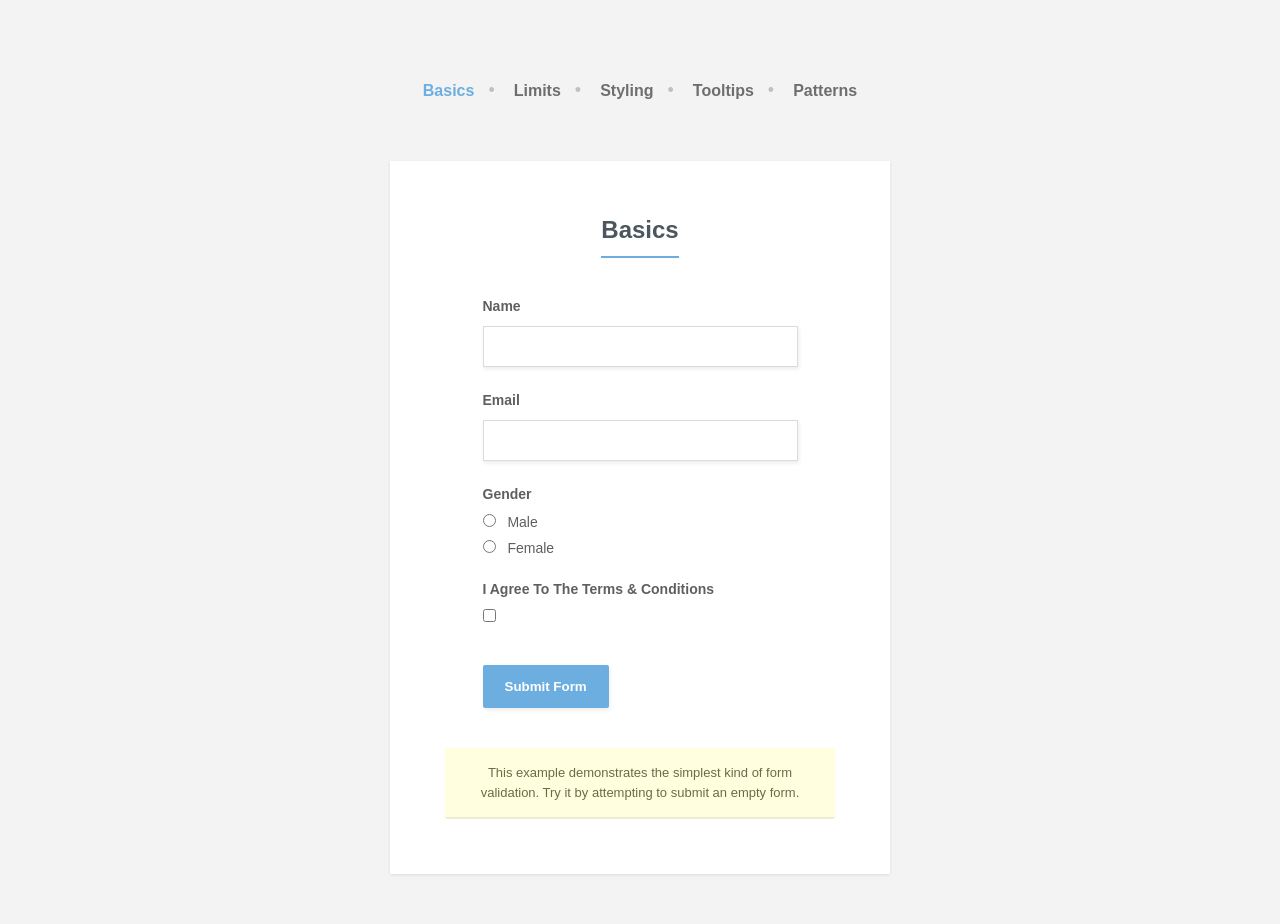
<file: webdemo/index.html>
<!DOCTYPE html>
<html>

<head>

	<meta charset="utf-8">
	<meta http-equiv="X-UA-Compatible" content="IE=edge">
	<meta name="viewport" content="width=device-width, initial-scale=1">

	<title>Easy form validation with HTML5</title>

	<!--<link rel="stylesheet" type="text/css" href="styles.css">-->
	<style type="text/css">
		
		*{
			padding: 0;
			margin: 0;
		}

		html{
			background-color: #f3f3f3;
			font: normal 16px sans-serif;
			color:#555;
		}

		nav{
			max-width: 800px;
			margin: 80px auto 60px;
			text-align: center;
			font-size: 18px;
			color: #c0c0c0;
		}

		nav a{
			display: inline-block;
			margin: 0px 14px;
			text-decoration: none;
			color: #6e6e6e;
			font-weight: bold;
			font-size: 16px;
		}

		nav a.active{
			color: #6CAEE0;
		}

		form{
			box-sizing: border-box;
			width: 100%;
			max-width: 500px;
			margin: 50px auto;
			padding: 55px;

			background-color:  #ffffff;
			box-shadow: 0 1px 3px 0 rgba(0, 0, 0, 0.1);

			font: normal 14px sans-serif;
			text-align: center;
		}

		form .form-row{
			text-align: left;
			max-width: 315px;
			margin: 25px auto 0;
		}

		form .form-title-row{
			margin: 0 auto 40px;
		}

		form h1{
			display: inline-block;
			box-sizing: border-box;
			color: #4C565E;
			font-size: 24px;
			padding: 0 0 12px 0;
			margin: 0;
			border-bottom: 2px solid #6CAEE0;
		}

		form .form-row > label span{
			display: block;
			box-sizing: border-box;
			color:  #5f5f5f;
			padding: 0 0 12px;
			font-weight: bold;
		}

		form input{
			color:  #5f5f5f;
			box-sizing: border-box;
			box-shadow: 1px 2px 4px 0 rgba(0, 0, 0, 0.08);
			padding: 12px 18px;
			border: 1px solid #dbdbdb;
		}

		form input[type=text],
		form input[type=email],
		form input[type=password],
		form textarea{
			max-width: 400px;
			width: 100%;
		}

		form input[type=number]{
			max-width: 100px;
		}

		form input[type=radio],
		form input[type=checkbox]{
			box-shadow: none;
			width: auto;
		}

		form textarea{
			color:  #5f5f5f;
			box-sizing: border-box;
			box-shadow: 1px 2px 4px 0 rgba(0, 0, 0, 0.08);
			padding: 12px 18px;
			border: 1px solid #dbdbdb;
			resize: none;
			min-height: 80px;
		}

		form select{
			background-color: #ffffff;
			color:  #5f5f5f;
			box-sizing: border-box;
			width: 240px;
			box-shadow: 1px 2px 4px 0 rgba(0, 0, 0, 0.08);
			padding: 12px 18px;
			border: 1px solid #dbdbdb;
		}

		form .form-radio-buttons > div{
			margin-bottom: 10px;
		}

		form .form-radio-buttons label span{
			margin-left: 8px;
			color:  #5f5f5f;
		}

		form .form-radio-buttons input{
			width: auto;
		}

		form button{
			border-radius: 2px;
			background-color:  #6caee0;
			color: #ffffff;
			font-weight: bold;
			box-shadow: 1px 2px 4px 0 rgba(0, 0, 0, 0.08);
			padding: 14px 22px;
			border: 0;
			margin-top: 15px;
		}

		p.explanation{
			padding: 15px 20px;
			line-height: 1.5;
			background-color: #FFFFE0;
			font-size: 13px;
			text-align: center;
			margin-top: 40px;
			color: #6B6B48;
			border-radius: 3px;
			border-bottom: 2px solid #ECECD0;
		}

		/*	Making the form responsive. Remove this media query
			if you don't need the form to work on mobile devices. */

		@media (max-width: 600px) {

			form{
				padding: 30px;
			}

		}

	</style>

</head>

<body>

	<nav>
		<a class="active" href="index.html">Basics</a>•
		<a href="limits.html">Limits</a>•
		<a href="styling.html">Styling</a>•
		<a href="tooltips.html">Tooltips</a>•
		<a href="patterns.html">Patterns</a>
	</nav>

	<form action="">

		<div class="form-title-row">
			<h1>Basics</h1>
		</div>

		<div class="form-row">
			<label>
				<span>Name</span>
				<input type="text" name="name" required>
			</label>
		</div>

		<div class="form-row">
			<label>
				<span>Email</span>
				<input type="email" name="email" required>
			</label>
		</div>

		<div class="form-row">
			<label><span>Gender</span></label>
			<div class="form-radio-buttons">

				<div>
					<label>
						<input type="radio" name="gender" required>
						<span>Male</span>
					</label>
				</div>

				<div>
					<label>
						<input type="radio" name="gender">
						<span>Female</span>
					</label>
				</div>

			</div>
		</div>

		<div class="form-row">
			<label>
				<span>I Agree To The Terms &amp; Conditions</span>
				<input type="checkbox" name="terms" required>
			</label>
		</div>

		<div class="form-row">
			<button type="submit">Submit Form</button>
		</div>

		<p class="explanation">This example demonstrates the simplest kind of form validation. Try it by attempting to submit an empty form.</p>

	</form>

</body>

</html>
</file>
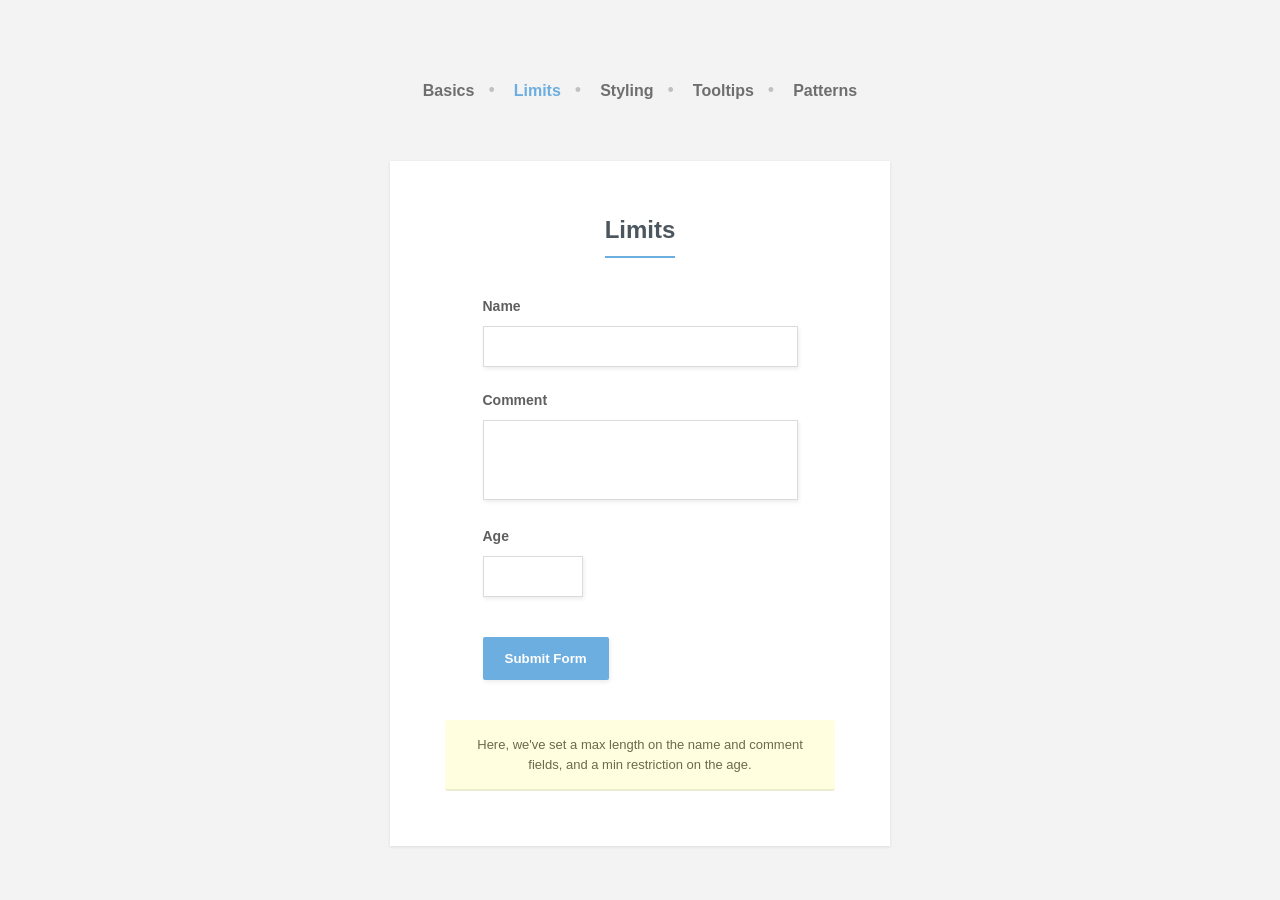
<file: webdemo/limits.html>
<!DOCTYPE html>
<html>

<head>

	<meta charset="utf-8">
	<meta http-equiv="X-UA-Compatible" content="IE=edge">
	<meta name="viewport" content="width=device-width, initial-scale=1">

	<title>Easy form validation with HTML5</title>

	<!--<link rel="stylesheet" type="text/css" href="styles.css">-->
	<style type="text/css">
		
		*{
			padding: 0;
			margin: 0;
		}

		html{
			background-color: #f3f3f3;
			font: normal 16px sans-serif;
			color:#555;
		}

		nav{
			max-width: 800px;
			margin: 80px auto 60px;
			text-align: center;
			font-size: 18px;
			color: #c0c0c0;
		}

		nav a{
			display: inline-block;
			margin: 0px 14px;
			text-decoration: none;
			color: #6e6e6e;
			font-weight: bold;
			font-size: 16px;
		}

		nav a.active{
			color: #6CAEE0;
		}

		form{
			box-sizing: border-box;
			width: 100%;
			max-width: 500px;
			margin: 50px auto;
			padding: 55px;

			background-color:  #ffffff;
			box-shadow: 0 1px 3px 0 rgba(0, 0, 0, 0.1);

			font: normal 14px sans-serif;
			text-align: center;
		}

		form .form-row{
			text-align: left;
			max-width: 315px;
			margin: 25px auto 0;
		}

		form .form-title-row{
			margin: 0 auto 40px;
		}

		form h1{
			display: inline-block;
			box-sizing: border-box;
			color: #4C565E;
			font-size: 24px;
			padding: 0 0 12px 0;
			margin: 0;
			border-bottom: 2px solid #6CAEE0;
		}

		form .form-row > label span{
			display: block;
			box-sizing: border-box;
			color:  #5f5f5f;
			padding: 0 0 12px;
			font-weight: bold;
		}

		form input{
			color:  #5f5f5f;
			box-sizing: border-box;
			box-shadow: 1px 2px 4px 0 rgba(0, 0, 0, 0.08);
			padding: 12px 18px;
			border: 1px solid #dbdbdb;
		}

		form input[type=text],
		form input[type=email],
		form input[type=password],
		form textarea{
			max-width: 400px;
			width: 100%;
		}

		form input[type=number]{
			max-width: 100px;
		}

		form input[type=radio],
		form input[type=checkbox]{
			box-shadow: none;
			width: auto;
		}

		form textarea{
			color:  #5f5f5f;
			box-sizing: border-box;
			box-shadow: 1px 2px 4px 0 rgba(0, 0, 0, 0.08);
			padding: 12px 18px;
			border: 1px solid #dbdbdb;
			resize: none;
			min-height: 80px;
		}

		form select{
			background-color: #ffffff;
			color:  #5f5f5f;
			box-sizing: border-box;
			width: 240px;
			box-shadow: 1px 2px 4px 0 rgba(0, 0, 0, 0.08);
			padding: 12px 18px;
			border: 1px solid #dbdbdb;
		}

		form .form-radio-buttons > div{
			margin-bottom: 10px;
		}

		form .form-radio-buttons label span{
			margin-left: 8px;
			color:  #5f5f5f;
		}

		form .form-radio-buttons input{
			width: auto;
		}

		form button{
			border-radius: 2px;
			background-color:  #6caee0;
			color: #ffffff;
			font-weight: bold;
			box-shadow: 1px 2px 4px 0 rgba(0, 0, 0, 0.08);
			padding: 14px 22px;
			border: 0;
			margin-top: 15px;
		}

		p.explanation{
			padding: 15px 20px;
			line-height: 1.5;
			background-color: #FFFFE0;
			font-size: 13px;
			text-align: center;
			margin-top: 40px;
			color: #6B6B48;
			border-radius: 3px;
			border-bottom: 2px solid #ECECD0;
		}

		/*	Making the form responsive. Remove this media query
			if you don't need the form to work on mobile devices. */

		@media (max-width: 600px) {

			form{
				padding: 30px;
			}

		}

	</style>

</head>

<body>

	<nav>
		<a href="index.html">Basics</a>•
		<a class="active" href="limits.html">Limits</a>•
		<a href="styling.html">Styling</a>•
		<a href="tooltips.html">Tooltips</a>•
		<a href="patterns.html">Patterns</a>
	</nav>

	<form action="">

		<div class="form-title-row">
			<h1>Limits</h1>
		</div>

		<div class="form-row">
			<label>
				<span>Name</span>
				<input type="text" name="name" required  maxlength="15">
			</label>
		</div>

		<div class="form-row">
			<label>
				<span>Comment</span>
				<textarea name="textarea" required maxlength="144"></textarea>
			</label>
		</div>


		<div class="form-row">
			<label>
				<span>Age</span>
				<input type="number" name="age" min="18" required>
			</label>
		</div>

		<div class="form-row">
			<button type="submit">Submit Form</button>
		</div>

		<p class="explanation">Here, we've set a max length on the name and comment fields, and a min restriction on the age.</p>

	</form>

</body>

</html>
</file>
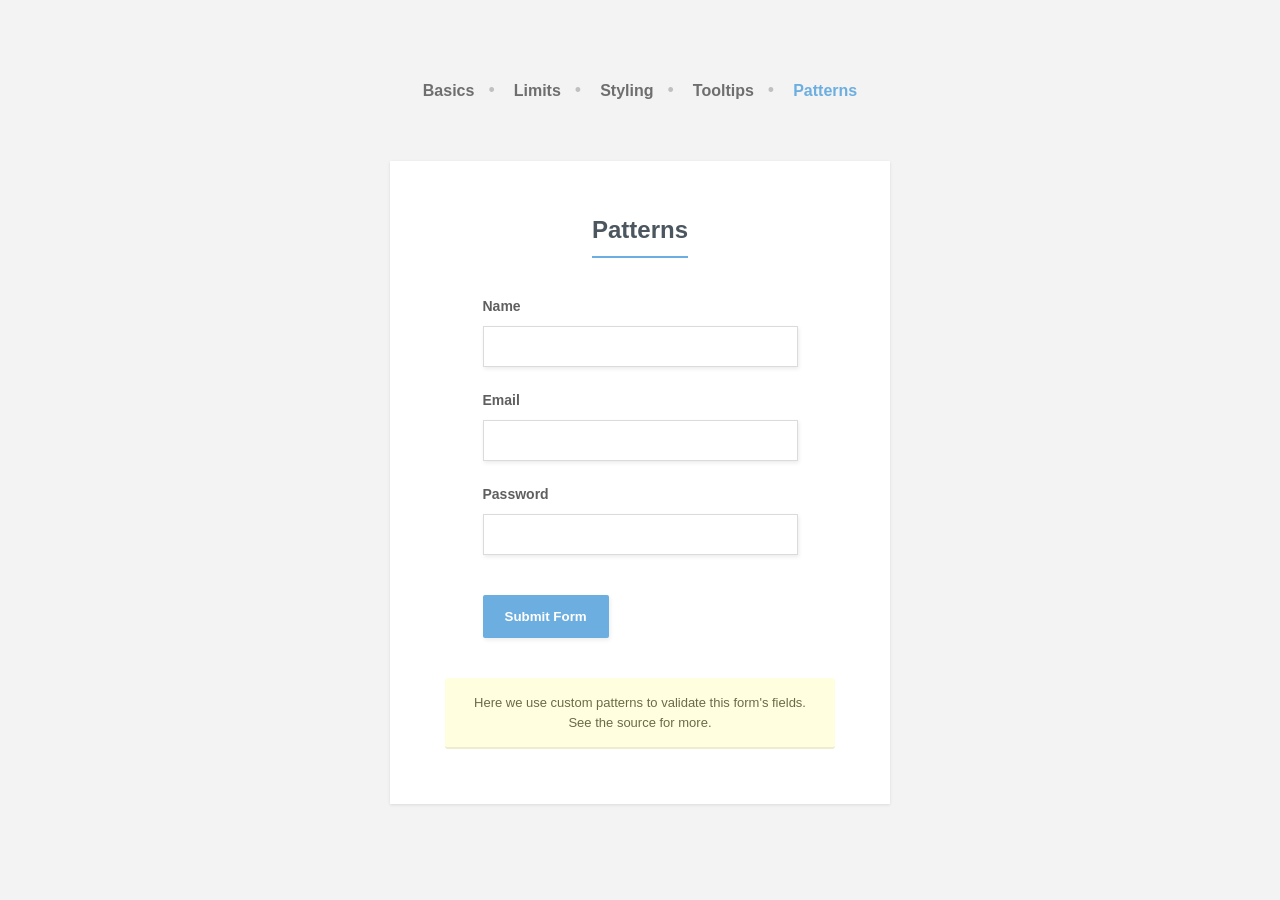
<file: webdemo/patterns.html>
<!DOCTYPE html>
<html>

<head>

	<meta charset="utf-8">
	<meta http-equiv="X-UA-Compatible" content="IE=edge">
	<meta name="viewport" content="width=device-width, initial-scale=1">

	<title>More Advanced Stuff: Easy form validation with HTML5</title>

	<!--<link rel="stylesheet" type="text/css" href="styles.css">-->
	<style type="text/css">
		
		*{
			padding: 0;
			margin: 0;
		}

		html{
			background-color: #f3f3f3;
			font: normal 16px sans-serif;
			color:#555;
		}

		nav{
			max-width: 800px;
			margin: 80px auto 60px;
			text-align: center;
			font-size: 18px;
			color: #c0c0c0;
		}

		nav a{
			display: inline-block;
			margin: 0px 14px;
			text-decoration: none;
			color: #6e6e6e;
			font-weight: bold;
			font-size: 16px;
		}

		nav a.active{
			color: #6CAEE0;
		}

		form{
			box-sizing: border-box;
			width: 100%;
			max-width: 500px;
			margin: 50px auto;
			padding: 55px;

			background-color:  #ffffff;
			box-shadow: 0 1px 3px 0 rgba(0, 0, 0, 0.1);

			font: normal 14px sans-serif;
			text-align: center;
		}

		form .form-row{
			text-align: left;
			max-width: 315px;
			margin: 25px auto 0;
		}

		form .form-title-row{
			margin: 0 auto 40px;
		}

		form h1{
			display: inline-block;
			box-sizing: border-box;
			color: #4C565E;
			font-size: 24px;
			padding: 0 0 12px 0;
			margin: 0;
			border-bottom: 2px solid #6CAEE0;
		}

		form .form-row > label span{
			display: block;
			box-sizing: border-box;
			color:  #5f5f5f;
			padding: 0 0 12px;
			font-weight: bold;
		}

		form input{
			color:  #5f5f5f;
			box-sizing: border-box;
			box-shadow: 1px 2px 4px 0 rgba(0, 0, 0, 0.08);
			padding: 12px 18px;
			border: 1px solid #dbdbdb;
		}

		form input[type=text],
		form input[type=email],
		form input[type=password],
		form textarea{
			max-width: 400px;
			width: 100%;
		}

		form input[type=number]{
			max-width: 100px;
		}

		form input[type=radio],
		form input[type=checkbox]{
			box-shadow: none;
			width: auto;
		}

		form textarea{
			color:  #5f5f5f;
			box-sizing: border-box;
			box-shadow: 1px 2px 4px 0 rgba(0, 0, 0, 0.08);
			padding: 12px 18px;
			border: 1px solid #dbdbdb;
			resize: none;
			min-height: 80px;
		}

		form select{
			background-color: #ffffff;
			color:  #5f5f5f;
			box-sizing: border-box;
			width: 240px;
			box-shadow: 1px 2px 4px 0 rgba(0, 0, 0, 0.08);
			padding: 12px 18px;
			border: 1px solid #dbdbdb;
		}

		form .form-radio-buttons > div{
			margin-bottom: 10px;
		}

		form .form-radio-buttons label span{
			margin-left: 8px;
			color:  #5f5f5f;
		}

		form .form-radio-buttons input{
			width: auto;
		}

		form button{
			border-radius: 2px;
			background-color:  #6caee0;
			color: #ffffff;
			font-weight: bold;
			box-shadow: 1px 2px 4px 0 rgba(0, 0, 0, 0.08);
			padding: 14px 22px;
			border: 0;
			margin-top: 15px;
		}

		p.explanation{
			padding: 15px 20px;
			line-height: 1.5;
			background-color: #FFFFE0;
			font-size: 13px;
			text-align: center;
			margin-top: 40px;
			color: #6B6B48;
			border-radius: 3px;
			border-bottom: 2px solid #ECECD0;
		}

		/*	Making the form responsive. Remove this media query
			if you don't need the form to work on mobile devices. */

		@media (max-width: 600px) {

			form{
				padding: 30px;
			}

		}

	</style>

	<style>

		textarea:focus, input:focus{
			outline: 0;
		}

		input:focus:invalid,
		textarea:focus:invalid{
			border:1px solid #F5192F;
			box-shadow:0 0 4px #F5192F;
		}

		input:focus:valid,
		textarea:focus:valid{
			border: 1px solid #64C364;
			box-shadow: 0 0 4px #64C364;
		}

	</style>

</head>

<body>

	<nav>
		<a href="index.html">Basics</a>•
		<a href="limits.html">Limits</a>•
		<a href="styling.html">Styling</a>•
		<a href="tooltips.html">Tooltips</a>•
		<a class="active" href="patterns.html">Patterns</a>
	</nav>

	<form action="">
		<div class="form-title-row">
			<h1>Patterns</h1>
		</div>

		<div class="form-row">
			<label>
				<span>Name</span>
				<input type="text" name="name" required>
			</label>
		</div>

		<div class="form-row">
			<label>
				<span>Email</span>
				<input type="email" name="email" required pattern="^\S+@\S+\.\S+$" title="example@mail.com">
			</label>
		</div>

		<div class="form-row">
			<label>
				<span>Password</span>
				<input type="password" name="password" required pattern="^(?=.*\d)[0-9a-zA-Z]{8,}$" title="Your password should be a minimum of 8 character long and must contain at least one number">
			</label>
		</div>

		<div class="form-row">
			<button type="submit">Submit Form</button>
		</div>

		<p class="explanation">Here we use custom patterns to validate this form's fields. See the source for more.</p>

	</form>

</body>

</html>
</file>
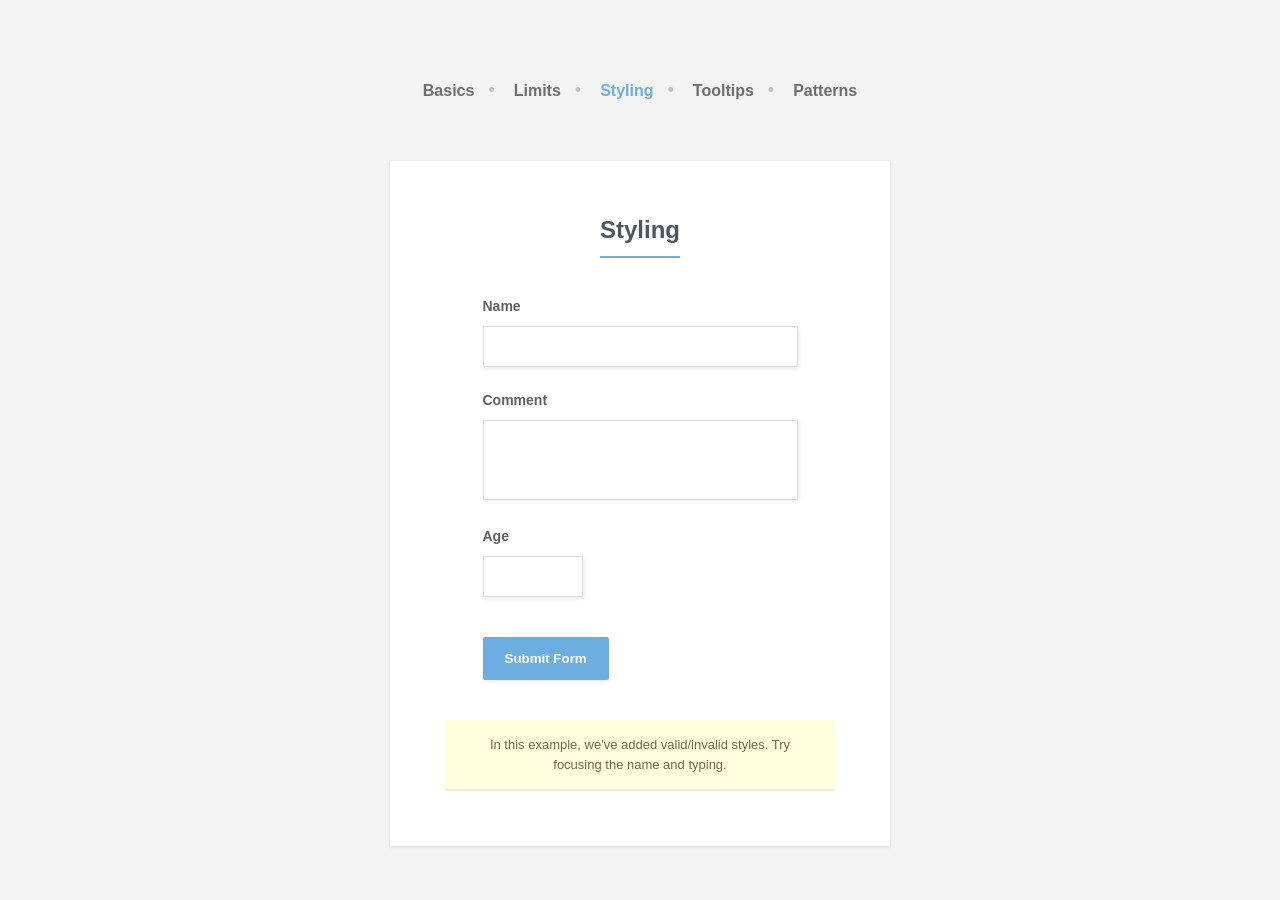
<file: webdemo/styling.html>
<!DOCTYPE html>
<html>

<head>

	<meta charset="utf-8">
	<meta http-equiv="X-UA-Compatible" content="IE=edge">
	<meta name="viewport" content="width=device-width, initial-scale=1">

	<title>Easy form validation with HTML5</title>

	<!--<link rel="stylesheet" type="text/css" href="styles.css">-->
	<style type="text/css">
		
		*{
			padding: 0;
			margin: 0;
		}

		html{
			background-color: #f3f3f3;
			font: normal 16px sans-serif;
			color:#555;
		}

		nav{
			max-width: 800px;
			margin: 80px auto 60px;
			text-align: center;
			font-size: 18px;
			color: #c0c0c0;
		}

		nav a{
			display: inline-block;
			margin: 0px 14px;
			text-decoration: none;
			color: #6e6e6e;
			font-weight: bold;
			font-size: 16px;
		}

		nav a.active{
			color: #6CAEE0;
		}

		form{
			box-sizing: border-box;
			width: 100%;
			max-width: 500px;
			margin: 50px auto;
			padding: 55px;

			background-color:  #ffffff;
			box-shadow: 0 1px 3px 0 rgba(0, 0, 0, 0.1);

			font: normal 14px sans-serif;
			text-align: center;
		}

		form .form-row{
			text-align: left;
			max-width: 315px;
			margin: 25px auto 0;
		}

		form .form-title-row{
			margin: 0 auto 40px;
		}

		form h1{
			display: inline-block;
			box-sizing: border-box;
			color: #4C565E;
			font-size: 24px;
			padding: 0 0 12px 0;
			margin: 0;
			border-bottom: 2px solid #6CAEE0;
		}

		form .form-row > label span{
			display: block;
			box-sizing: border-box;
			color:  #5f5f5f;
			padding: 0 0 12px;
			font-weight: bold;
		}

		form input{
			color:  #5f5f5f;
			box-sizing: border-box;
			box-shadow: 1px 2px 4px 0 rgba(0, 0, 0, 0.08);
			padding: 12px 18px;
			border: 1px solid #dbdbdb;
		}

		form input[type=text],
		form input[type=email],
		form input[type=password],
		form textarea{
			max-width: 400px;
			width: 100%;
		}

		form input[type=number]{
			max-width: 100px;
		}

		form input[type=radio],
		form input[type=checkbox]{
			box-shadow: none;
			width: auto;
		}

		form textarea{
			color:  #5f5f5f;
			box-sizing: border-box;
			box-shadow: 1px 2px 4px 0 rgba(0, 0, 0, 0.08);
			padding: 12px 18px;
			border: 1px solid #dbdbdb;
			resize: none;
			min-height: 80px;
		}

		form select{
			background-color: #ffffff;
			color:  #5f5f5f;
			box-sizing: border-box;
			width: 240px;
			box-shadow: 1px 2px 4px 0 rgba(0, 0, 0, 0.08);
			padding: 12px 18px;
			border: 1px solid #dbdbdb;
		}

		form .form-radio-buttons > div{
			margin-bottom: 10px;
		}

		form .form-radio-buttons label span{
			margin-left: 8px;
			color:  #5f5f5f;
		}

		form .form-radio-buttons input{
			width: auto;
		}

		form button{
			border-radius: 2px;
			background-color:  #6caee0;
			color: #ffffff;
			font-weight: bold;
			box-shadow: 1px 2px 4px 0 rgba(0, 0, 0, 0.08);
			padding: 14px 22px;
			border: 0;
			margin-top: 15px;
		}

		p.explanation{
			padding: 15px 20px;
			line-height: 1.5;
			background-color: #FFFFE0;
			font-size: 13px;
			text-align: center;
			margin-top: 40px;
			color: #6B6B48;
			border-radius: 3px;
			border-bottom: 2px solid #ECECD0;
		}

		/*	Making the form responsive. Remove this media query
			if you don't need the form to work on mobile devices. */

		@media (max-width: 600px) {

			form{
				padding: 30px;
			}

		}

	</style>

	<style>

		textarea:focus, input:focus{
			outline: 0;
		}

		input:focus:invalid,
		textarea:focus:invalid{
			border:1px solid #F5192F;
			box-shadow:0 0 4px #F5192F;
		}

		input:focus:valid,
		textarea:focus:valid{
			border: 1px solid #64C364;
			box-shadow: 0 0 4px #64C364;
		}

	</style>

</head>

<body>

	<nav>
		<a href="index.html">Basics</a>•
		<a href="limits.html">Limits</a>•
		<a class="active" href="styling.html">Styling</a>•
		<a href="tooltips.html">Tooltips</a>•
		<a href="patterns.html">Patterns</a>
	</nav>

	<form action="">

		<div class="form-title-row">
			<h1>Styling</h1>
		</div>

		<div class="form-row">
			<label>
				<span>Name</span>
				<input type="text" name="name" required  maxlength="15">
			</label>
		</div>

		<div class="form-row">
			<label>
				<span>Comment</span>
				<textarea name="textarea" required maxlength="50"></textarea>
			</label>
		</div>


		<div class="form-row">
			<label>
				<span>Age</span>
				<input type="number" name="age" min="18" required>
			</label>
		</div>

		<div class="form-row">
			<button type="submit">Submit Form</button>
		</div>

		<p class="explanation">In this example, we've added valid/invalid styles. Try focusing the name and typing.</p>

	</form>

</body>

</html>
</file>
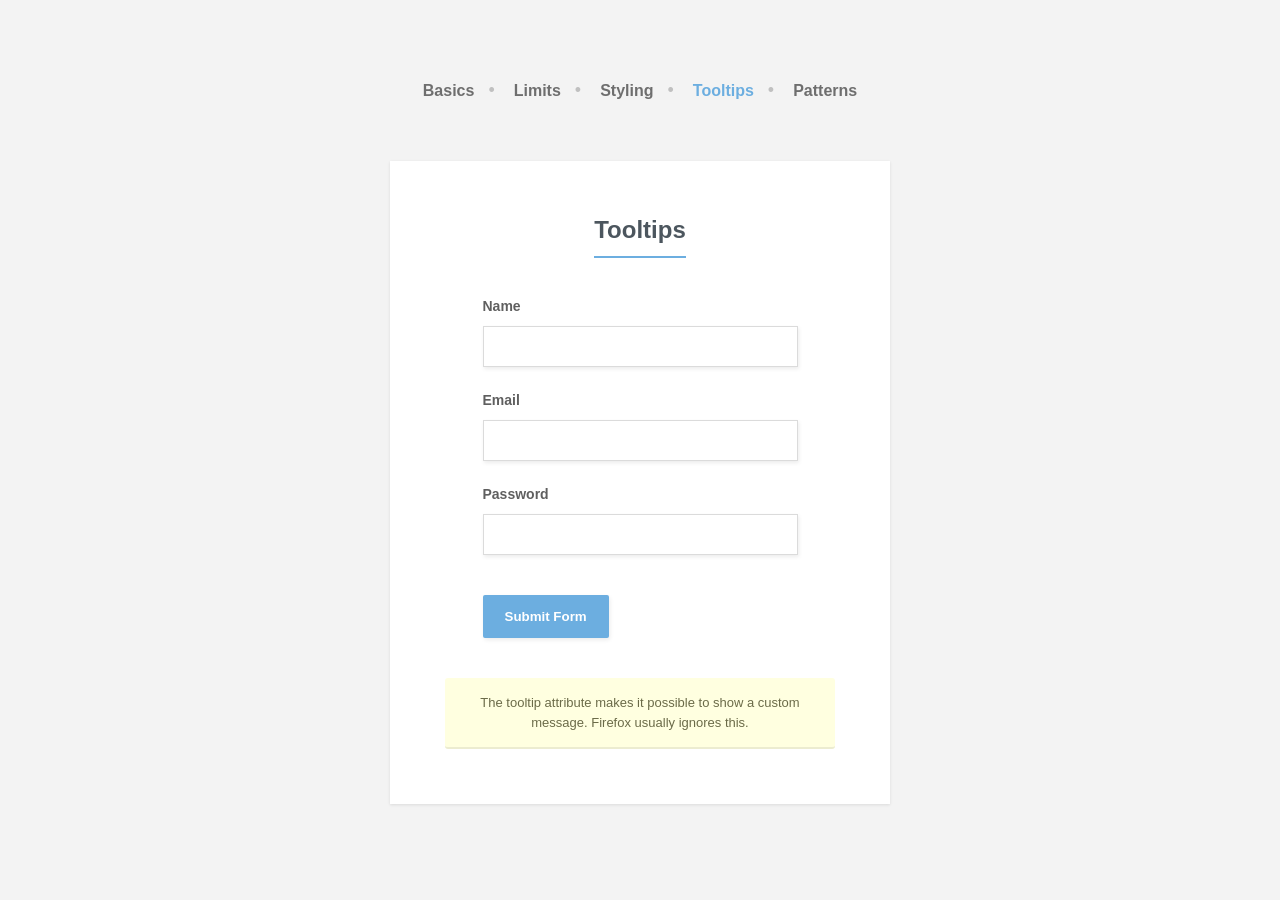
<file: webdemo/tooltips.html>
<!DOCTYPE html>
<html>

<head>

	<meta charset="utf-8">
	<meta http-equiv="X-UA-Compatible" content="IE=edge">
	<meta name="viewport" content="width=device-width, initial-scale=1">

	<title>More Advanced Stuff: Easy form validation with HTML5</title>

	<!--<link rel="stylesheet" type="text/css" href="styles.css">-->
	<style type="text/css">
		
		*{
			padding: 0;
			margin: 0;
		}

		html{
			background-color: #f3f3f3;
			font: normal 16px sans-serif;
			color:#555;
		}

		nav{
			max-width: 800px;
			margin: 80px auto 60px;
			text-align: center;
			font-size: 18px;
			color: #c0c0c0;
		}

		nav a{
			display: inline-block;
			margin: 0px 14px;
			text-decoration: none;
			color: #6e6e6e;
			font-weight: bold;
			font-size: 16px;
		}

		nav a.active{
			color: #6CAEE0;
		}

		form{
			box-sizing: border-box;
			width: 100%;
			max-width: 500px;
			margin: 50px auto;
			padding: 55px;

			background-color:  #ffffff;
			box-shadow: 0 1px 3px 0 rgba(0, 0, 0, 0.1);

			font: normal 14px sans-serif;
			text-align: center;
		}

		form .form-row{
			text-align: left;
			max-width: 315px;
			margin: 25px auto 0;
		}

		form .form-title-row{
			margin: 0 auto 40px;
		}

		form h1{
			display: inline-block;
			box-sizing: border-box;
			color: #4C565E;
			font-size: 24px;
			padding: 0 0 12px 0;
			margin: 0;
			border-bottom: 2px solid #6CAEE0;
		}

		form .form-row > label span{
			display: block;
			box-sizing: border-box;
			color:  #5f5f5f;
			padding: 0 0 12px;
			font-weight: bold;
		}

		form input{
			color:  #5f5f5f;
			box-sizing: border-box;
			box-shadow: 1px 2px 4px 0 rgba(0, 0, 0, 0.08);
			padding: 12px 18px;
			border: 1px solid #dbdbdb;
		}

		form input[type=text],
		form input[type=email],
		form input[type=password],
		form textarea{
			max-width: 400px;
			width: 100%;
		}

		form input[type=number]{
			max-width: 100px;
		}

		form input[type=radio],
		form input[type=checkbox]{
			box-shadow: none;
			width: auto;
		}

		form textarea{
			color:  #5f5f5f;
			box-sizing: border-box;
			box-shadow: 1px 2px 4px 0 rgba(0, 0, 0, 0.08);
			padding: 12px 18px;
			border: 1px solid #dbdbdb;
			resize: none;
			min-height: 80px;
		}

		form select{
			background-color: #ffffff;
			color:  #5f5f5f;
			box-sizing: border-box;
			width: 240px;
			box-shadow: 1px 2px 4px 0 rgba(0, 0, 0, 0.08);
			padding: 12px 18px;
			border: 1px solid #dbdbdb;
		}

		form .form-radio-buttons > div{
			margin-bottom: 10px;
		}

		form .form-radio-buttons label span{
			margin-left: 8px;
			color:  #5f5f5f;
		}

		form .form-radio-buttons input{
			width: auto;
		}

		form button{
			border-radius: 2px;
			background-color:  #6caee0;
			color: #ffffff;
			font-weight: bold;
			box-shadow: 1px 2px 4px 0 rgba(0, 0, 0, 0.08);
			padding: 14px 22px;
			border: 0;
			margin-top: 15px;
		}

		p.explanation{
			padding: 15px 20px;
			line-height: 1.5;
			background-color: #FFFFE0;
			font-size: 13px;
			text-align: center;
			margin-top: 40px;
			color: #6B6B48;
			border-radius: 3px;
			border-bottom: 2px solid #ECECD0;
		}

		/*	Making the form responsive. Remove this media query
			if you don't need the form to work on mobile devices. */

		@media (max-width: 600px) {

			form{
				padding: 30px;
			}

		}

	</style>

	<style>

		textarea:focus, input:focus{
			outline: 0;
		}

		input:focus:invalid,
		textarea:focus:invalid{
			border:1px solid #F5192F;
			box-shadow:0 0 4px #F5192F;
		}

		input:focus:valid,
		textarea:focus:valid{
			border: 1px solid #64C364;
			box-shadow: 0 0 4px #64C364;
		}

	</style>

</head>

<body>

	<nav>
		<a href="index.html">Basics</a>•
		<a href="limits.html">Limits</a>•
		<a href="styling.html">Styling</a>•
		<a class="active" href="tooltips.html">Tooltips</a>•
		<a href="patterns.html">Patterns</a>
	</nav>

	<form action="">
		<div class="form-title-row">
			<h1>Tooltips</h1>
		</div>

		<div class="form-row">
			<label>
				<span>Name</span>
				<input type="text" name="name" required title="Please enter your user name.">
			</label>
		</div>

		<div class="form-row">
			<label>
				<span>Email</span>
				<input type="email" name="email" required title="Please enter an email address.">
			</label>
		</div>

		<div class="form-row">
			<label>
				<span>Password</span>
				<input type="password" name="password" required title="Please select a password.">
			</label>
		</div>

		<div class="form-row">
			<button type="submit">Submit Form</button>
		</div>

		<p class="explanation">The tooltip attribute makes it possible to show a custom message. Firefox usually ignores this.</p>

	</form>

</body>

</html>
</file>
<file: webdemo/styles.css>
*{
	padding: 0;
	margin: 0;
}

html{
	background-color: #f3f3f3;
	font: normal 16px sans-serif;
	color:#555;
}

nav{
	max-width: 800px;
	margin: 80px auto 60px;
	text-align: center;
	font-size: 18px;
	color: #c0c0c0;
}

nav a{
	display: inline-block;
	margin: 0px 14px;
	text-decoration: none;
	color: #6e6e6e;
	font-weight: bold;
	font-size: 16px;
}

nav a.active{
	color: #6CAEE0;
}

form{
	box-sizing: border-box;
	width: 100%;
	max-width: 500px;
	margin: 50px auto;
	padding: 55px;

	background-color:  #ffffff;
	box-shadow: 0 1px 3px 0 rgba(0, 0, 0, 0.1);

	font: normal 14px sans-serif;
	text-align: center;
}

form .form-row{
	text-align: left;
	max-width: 315px;
	margin: 25px auto 0;
}

form .form-title-row{
	margin: 0 auto 40px;
}

form h1{
	display: inline-block;
	box-sizing: border-box;
	color: #4C565E;
	font-size: 24px;
	padding: 0 0 12px 0;
	margin: 0;
	border-bottom: 2px solid #6CAEE0;
}

form .form-row > label span{
	display: block;
	box-sizing: border-box;
	color:  #5f5f5f;
	padding: 0 0 12px;
	font-weight: bold;
}

form input{
	color:  #5f5f5f;
	box-sizing: border-box;
	box-shadow: 1px 2px 4px 0 rgba(0, 0, 0, 0.08);
	padding: 12px 18px;
	border: 1px solid #dbdbdb;
}

form input[type=text],
form input[type=email],
form input[type=password],
form textarea{
	max-width: 400px;
	width: 100%;
}

form input[type=number]{
	max-width: 100px;
}

form input[type=radio],
form input[type=checkbox]{
	box-shadow: none;
	width: auto;
}

form textarea{
	color:  #5f5f5f;
	box-sizing: border-box;
	box-shadow: 1px 2px 4px 0 rgba(0, 0, 0, 0.08);
	padding: 12px 18px;
	border: 1px solid #dbdbdb;
	resize: none;
	min-height: 80px;
}

form select{
	background-color: #ffffff;
	color:  #5f5f5f;
	box-sizing: border-box;
	width: 240px;
	box-shadow: 1px 2px 4px 0 rgba(0, 0, 0, 0.08);
	padding: 12px 18px;
	border: 1px solid #dbdbdb;
}

form .form-radio-buttons > div{
	margin-bottom: 10px;
}

form .form-radio-buttons label span{
	margin-left: 8px;
	color:  #5f5f5f;
}

form .form-radio-buttons input{
	width: auto;
}

form button{
	border-radius: 2px;
	background-color:  #6caee0;
	color: #ffffff;
	font-weight: bold;
	box-shadow: 1px 2px 4px 0 rgba(0, 0, 0, 0.08);
	padding: 14px 22px;
	border: 0;
	margin-top: 15px;
}

p.explanation{
	padding: 15px 20px;
	line-height: 1.5;
	background-color: #FFFFE0;
	font-size: 13px;
	text-align: center;
	margin-top: 40px;
	color: #6B6B48;
	border-radius: 3px;
	border-bottom: 2px solid #ECECD0;
}

/*	Making the form responsive. Remove this media query
	if you don't need the form to work on mobile devices. */

@media (max-width: 600px) {

	form{
		padding: 30px;
	}

}
</file>
